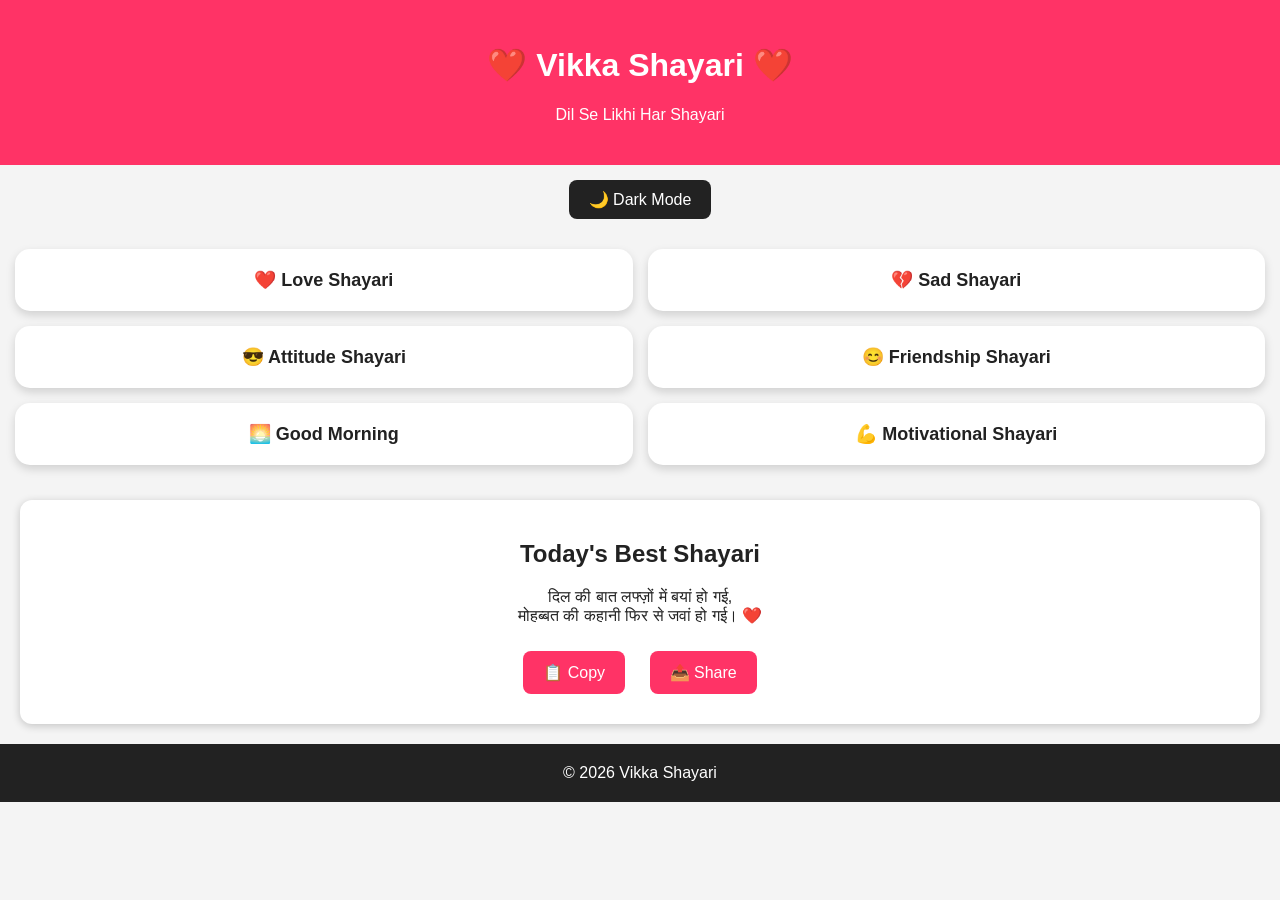
<file: index.html>
<!DOCTYPE html>
<html lang="hi">
<head>
<meta charset="UTF-8">
<meta name="viewport" content="width=device-width, initial-scale=1.0">
<title>Vikka Shayari</title>

<link rel="stylesheet" href="style.css">
</head>
<body>

<header>
    <h1>❤️ Vikka Shayari ❤️</h1>
    <p>Dil Se Likhi Har Shayari</p>
</header>

<button id="darkBtn" onclick="darkMode()">
🌙 Dark Mode
</button>

<div class="categories">

    <a href="love.html" class="card">❤️ Love Shayari</a>

    <a href="sad.html" class="card">💔 Sad Shayari</a>

    <a href="attitude.html" class="card">😎 Attitude Shayari</a>

    <a href="friendship.html" class="card">😊 Friendship Shayari</a>

    <a href="good.html" class="card">🌅 Good Morning</a>

    <a href="motivational.html" class="card">💪 Motivational Shayari</a>

</div>

<div class="shayari-box">
  
  <h2>Today's Best Shayari </h2>

    <p class="shayari">
        दिल की बात लफ्ज़ों में बयां हो गई,<br>
        मोहब्बत की कहानी फिर से जवां हो गई। ❤️
    </p>

    <button onclick="copyShayari(this)">📋 Copy</button>

    <button onclick="shareShayari(this)">📤 Share</button>


</div>

<footer>
© 2026 Vikka Shayari
</footer>

<script src="script.js"></script>

</body>
</html>
</file>
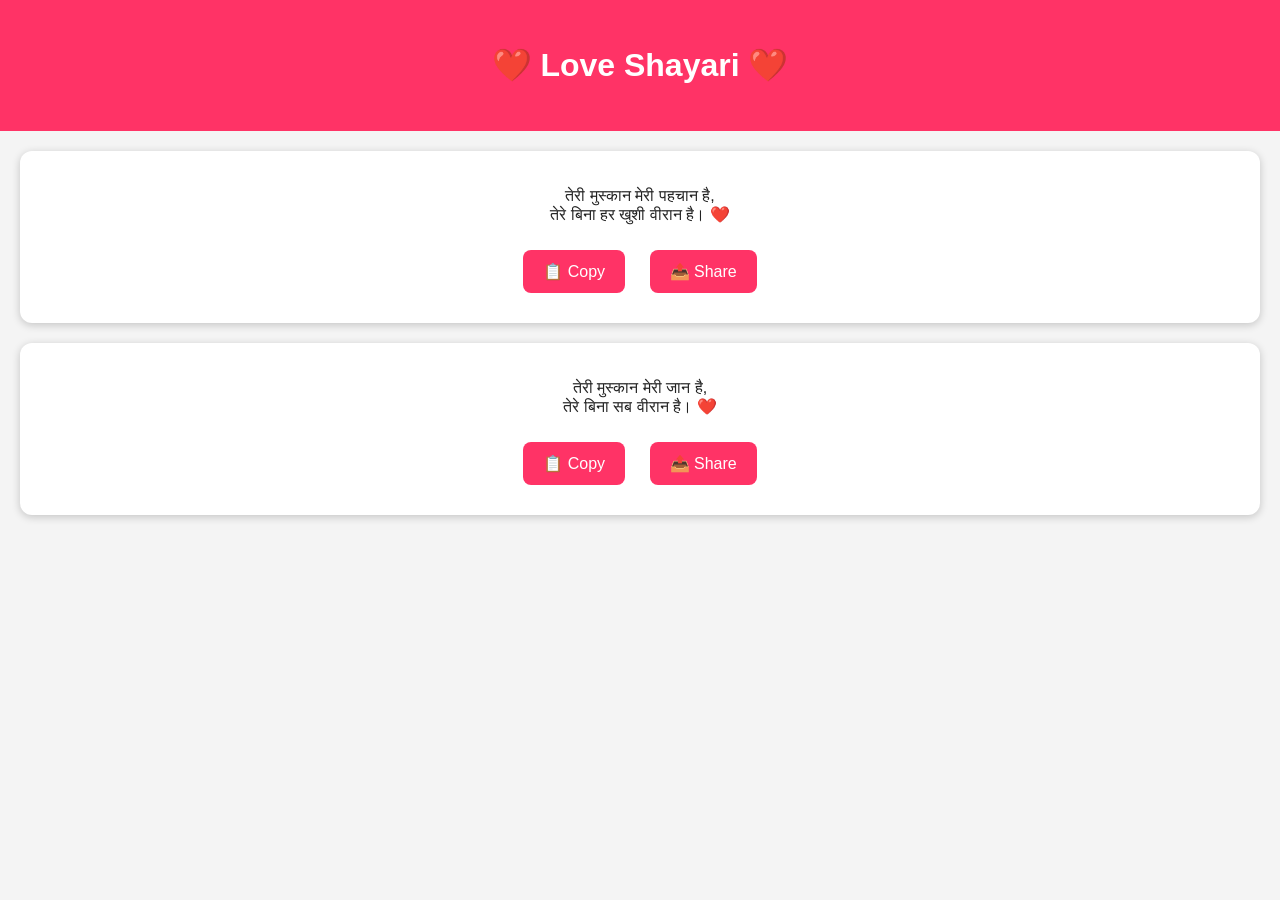
<file: love.html>
<!DOCTYPE html>
<html lang="hi">
<head>
<meta charset="UTF-8">
<meta name="viewport" content="width=device-width, initial-scale=1.0">
<title>Love Shayari | Vikka Shayari</title>

<link rel="stylesheet" href="style.css">
</head>
<body>

<header>
<h1>❤️ Love Shayari ❤️</h1>
</header>

<div class="shayari-box">

<p class="shayari">
तेरी मुस्कान मेरी पहचान है,<br>
तेरे बिना हर खुशी वीरान है। ❤️
</p>

<button onclick="copyShayari(this)">📋 Copy</button>

<button onclick="shareShayari(this)">📤 Share</button>

</div>

<div class="shayari-box">

<p class="shayari">
तेरी मुस्कान मेरी जान है,<br>
तेरे बिना सब वीरान है। ❤️
</p>

<button onclick="copyShayari(this)">📋 Copy</button>

<button onclick="shareShayari(this)">📤 Share</button>

</div>

<script src="script.js"></script>

</body>
</html>
</file>
<file: style.css>
body{
    margin:0;
    font-family:Arial, sans-serif;
    background:#f4f4f4;
    color:#222;
    transition:0.3s;
}

header{
    background:#ff3366;
    color:white;
    text-align:center;
    padding:25px;
}

#darkBtn{
    display:block;
    margin:15px auto;
    padding:10px 20px;
    background:#222;
    color:white;
    border:none;
    border-radius:8px;
    cursor:pointer;
}

.search-box{
    text-align:center;
    margin:20px;
}

.search-box input{
    width:90%;
    padding:12px;
    font-size:18px;
    border-radius:8px;
    border:1px solid #ccc;
}

.categories{
    display:grid;
    grid-template-columns:repeat(2,1fr);
    gap:15px;
    padding:15px;
}

.card{
    display:block;
    background:white;
    padding:20px;
    text-align:center;
    text-decoration:none;
    color:#222;
    font-size:18px;
    font-weight:bold;
    border-radius:15px;
    box-shadow:0 4px 10px rgba(0,0,0,.15);
    transition:0.3s;
}

.card:hover{
    background:#ff3366;
    color:white;
    transform:scale(1.05);
}

.shayari-box{
    background:white;
    margin:20px;
    padding:20px;
    border-radius:12px;
    box-shadow:0 2px 8px rgba(0,0,0,.2);
    text-align:center;
}

button{
    padding:12px 20px;
    margin:10px;
    background:#ff3366;
    color:white;
    border:none;
    border-radius:8px;
    font-size:16px;
    cursor:pointer;
    transition:0.3s;
}

button:hover{
    transform:scale(1.05);
}

footer{
    text-align:center;
    padding:20px;
    background:#222;
    color:white;
    margin-top:20px;
}

/* Dark Mode */

.dark{
    background:#121212;
    color:white;
}

.dark header{
    background:#000;
}

.dark .card{
    background:#1f1f1f;
    color:white;
}

.dark .shayari-box{
    background:#1f1f1f;
    color:white;
}

.dark input{
    background:#2b2b2b;
    color:white;
    border:1px solid #555;
}

.dark footer{
    background:#000;
}

.dark #darkBtn{
    background:#ff3366;
}
</file>
